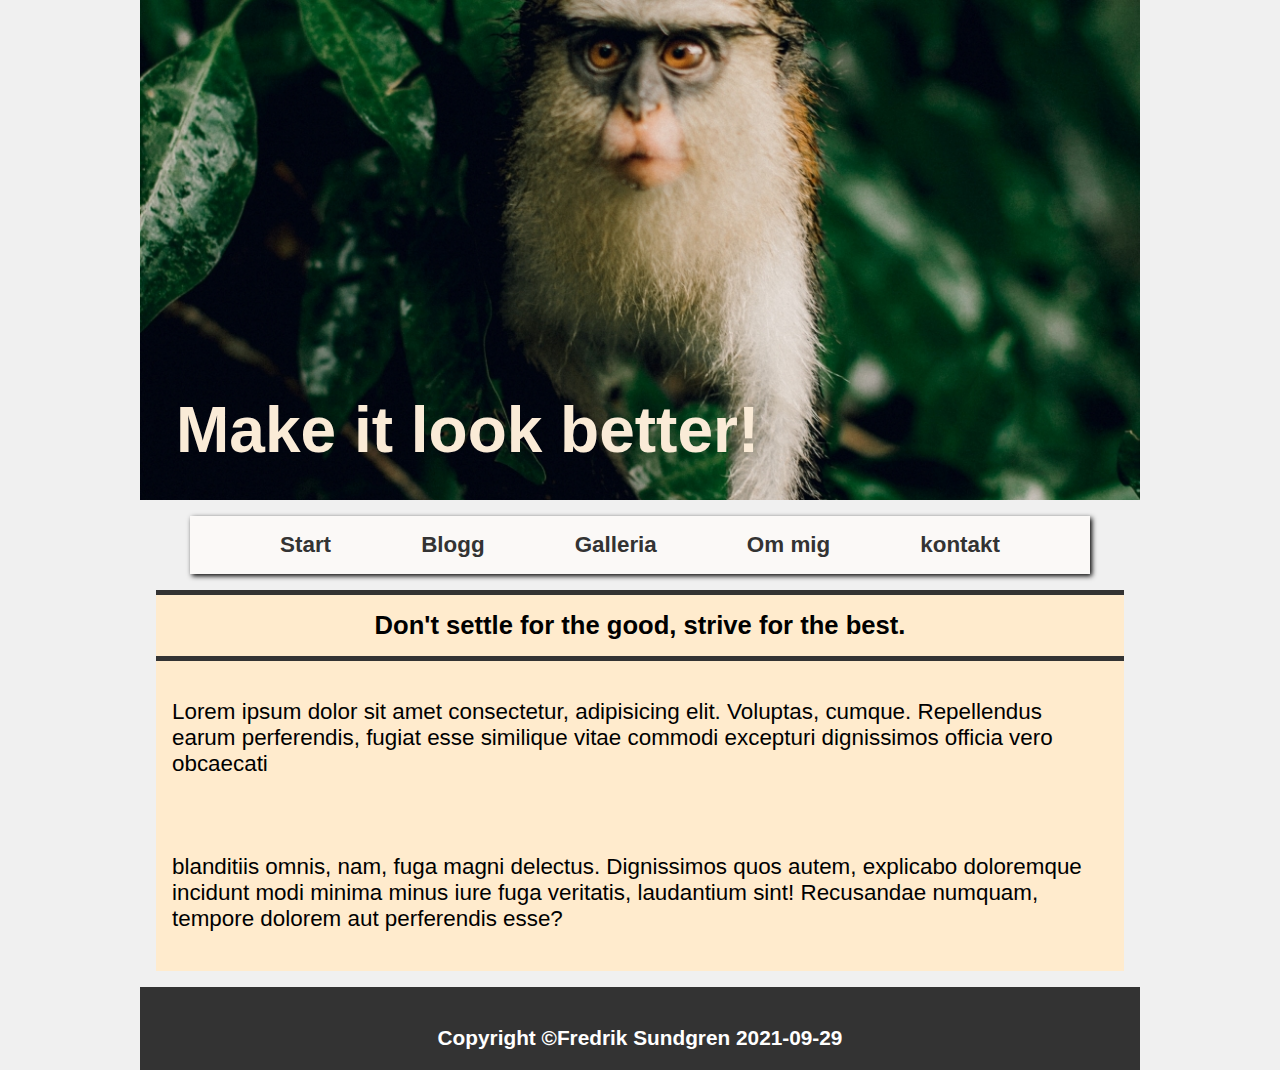
<file: index.html>
<!DOCTYPE html>
<html lang="en">

<head>
    <meta charset="UTF-8">
    <meta http-equiv="X-UA-Compatible" content="IE=edge">
    <meta name="viewport" content="width=device-width, initial-scale=1.0">
    <link rel="stylesheet" href="style.css">
    <title>Document</title>
</head>

<body>
    <div class="container">
        <header>
            <h1 class="banner_text">Make it look better!</h1>

        </header>
        <nav>
            <ul>
                <li class="current"><a href="index.html">Start</a> </li>
                <li><a href="blogg.html">Blogg</a> </li>
                <li><a href="galleria.html">Galleria</a> </li>
                <li><a href="om_mig.html">Om mig</a> </li>
                <li><a href="kontakt.html">kontakt</a> </li>

            </ul>
        </nav>
        <article class="index_text">
            <div class="line"></div>
            <h2>Don't settle for the good, strive for the best.</h2>
            <div class="line"></div>
            <p>Lorem ipsum dolor sit amet consectetur, adipisicing elit. Voluptas, cumque. Repellendus earum perferendis, fugiat esse similique vitae commodi excepturi dignissimos officia vero obcaecati</p>
            <p>blanditiis omnis, nam, fuga magni delectus. Dignissimos quos autem, explicabo doloremque incidunt modi minima minus iure fuga veritatis, laudantium sint! Recusandae numquam, tempore dolorem aut perferendis esse?
            </p>
        </article>

        <footer>
            <p> Copyright &copy;Fredrik Sundgren 2021-09-29</p>
        </footer>
    </div>
</body>

</html>
</file>
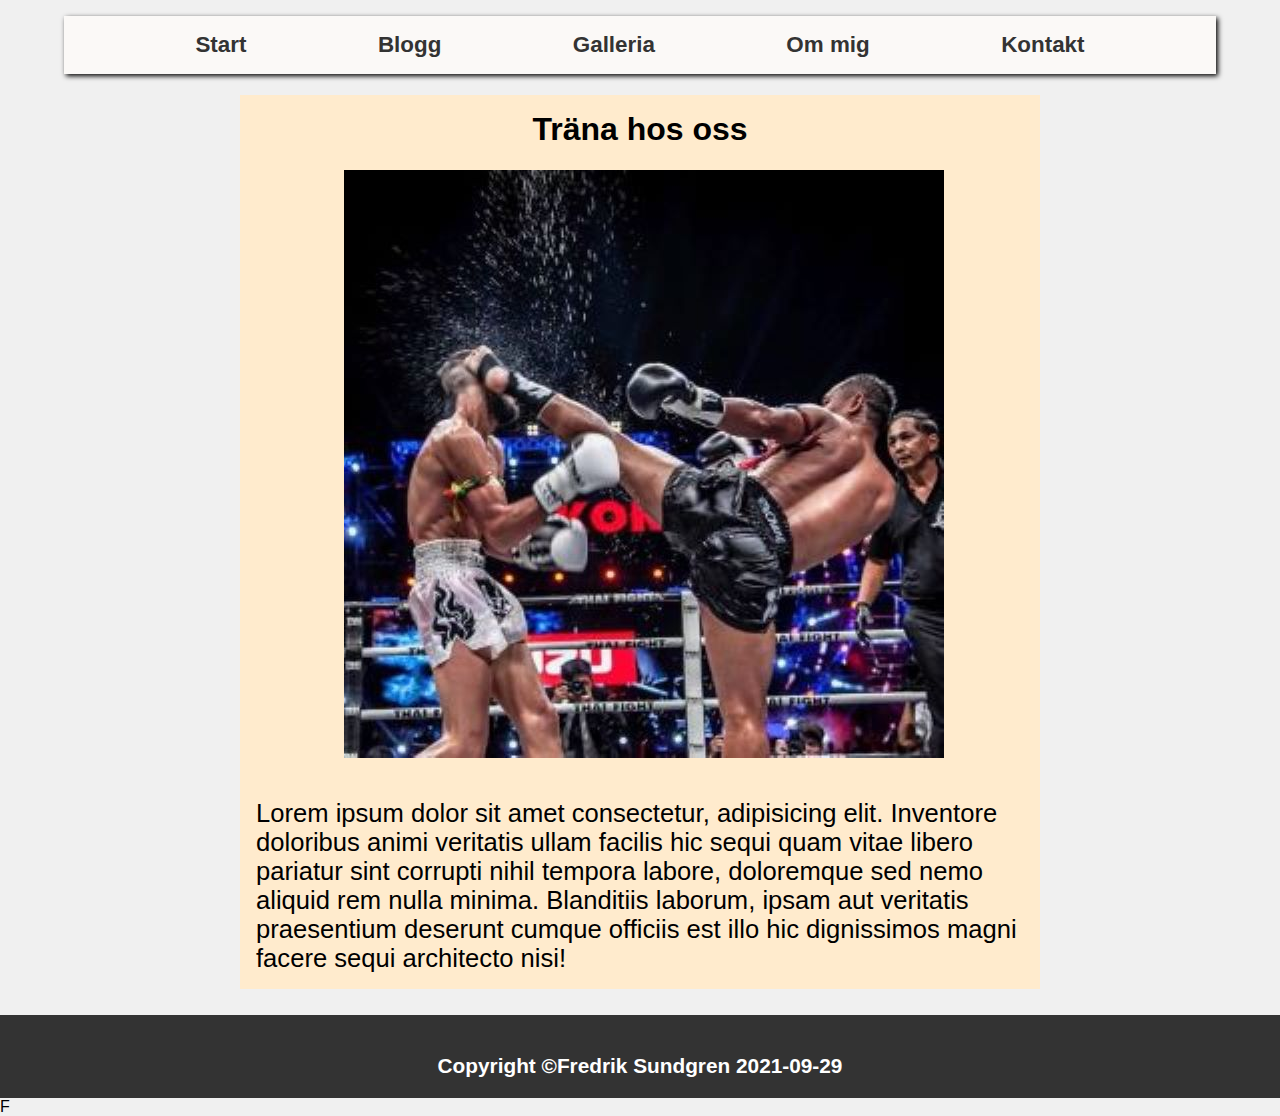
<file: artikel.html>
<!DOCTYPE html>
<html lang="en">

<head>
    <meta charset="UTF-8">
    <meta http-equiv="X-UA-Compatible" content="IE=edge">
    <meta name="viewport" content="width=device-width, initial-scale=1.0">
    <link rel="stylesheet" href="style.css">
    <title>Kampsports Artikel</title>
</head>

<body>
    <header>


    </header>

    <nav>
        <ul>
            <li class="current"><a href="index.html">Start</a> </li>
            <li><a href="blogg.html">Blogg</a> </li>
            <li><a href="galleria.html">Galleria</a> </li>
            <li><a href="om_mig.html">Om mig</a> </li>
            <li><a href="kontakt.html">Kontakt</a> </li>

        </ul>
    </nav>
    <article>
        <div class="artikel_container">
            <h1>Träna hos oss</h1>
            <img class="head_kick" src="images/head_kick_large.jpg" alt="Guy getting kicked in the head" sizes="(max-width:800px) 375px, 600px" srcset="images/head_kick_small.jpg 375w,
           images/head_kick_medium.jpg 600w,
           images/head_kick_large.jpg 800w">

            <p>Lorem ipsum dolor sit amet consectetur, adipisicing elit. Inventore doloribus animi veritatis ullam facilis hic sequi quam vitae libero pariatur sint corrupti nihil tempora labore, doloremque sed nemo aliquid rem nulla minima. Blanditiis laborum,
                ipsam aut veritatis praesentium deserunt cumque officiis est illo hic dignissimos magni facere sequi architecto nisi!</p>

    </article>
    <footer>
        <p> Copyright &copy;Fredrik Sundgren 2021-09-29</p>
    </footer>
    </div>F
</body>

</html>
</file>
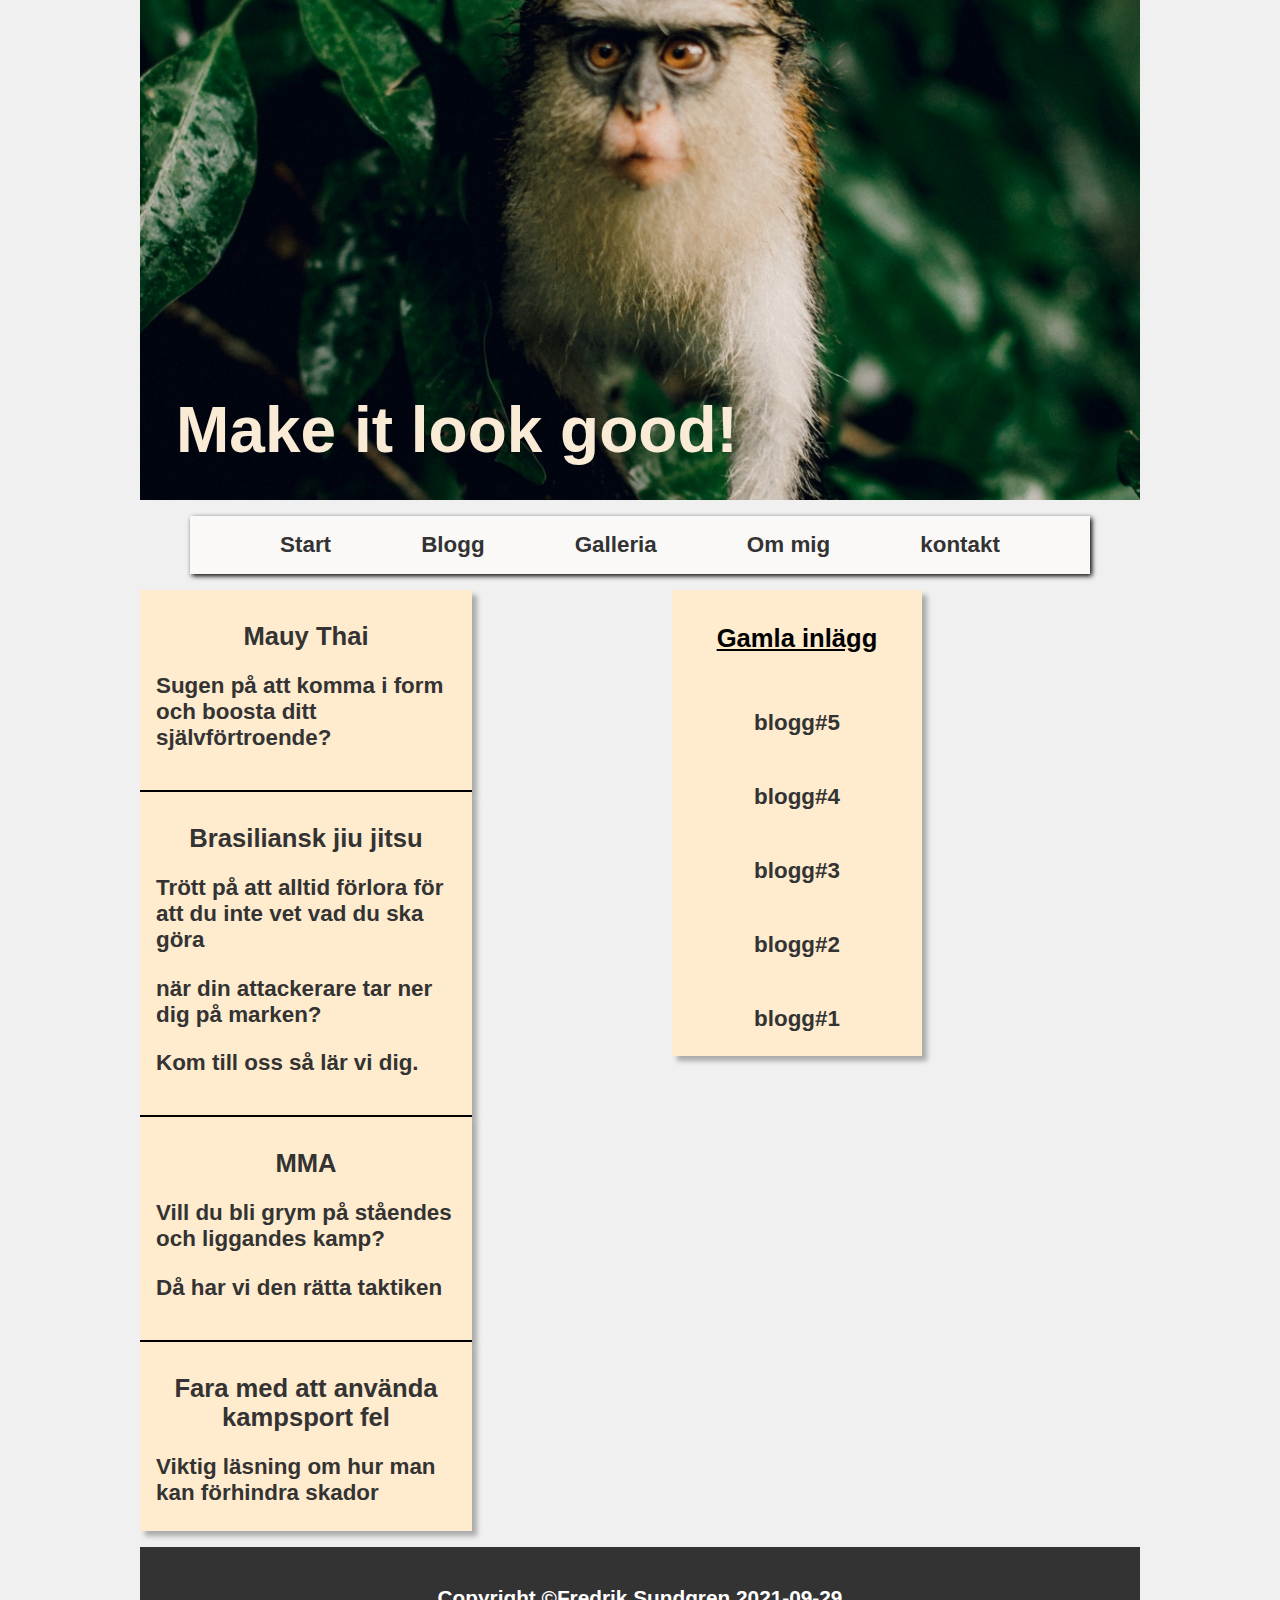
<file: blogg.html>
<!DOCTYPE html>
<html lang="en">

<head>
    <meta charset="UTF-8">
    <meta http-equiv="X-UA-Compatible" content="IE=edge">
    <meta name="viewport" content="width=device-width, initial-scale=1.0">
    <link rel="stylesheet" href="style.css">
    <title>Document</title>
</head>

<body>
    <div class="container">
        <header>
            <h1 class="banner_text">Make it look good!</h1>

        </header>
        <nav>
            <ul>
                <li><a href="index.html">Start</a> </li>
                <li class="current"><a href="blogg.html">Blogg</a> </li>
                <li><a href="galleria.html">Galleria</a> </li>
                <li><a href="om_mig.html">Om mig</a> </li>
                <li><a href="kontakt.html">kontakt</a> </li>

            </ul>
        </nav>
        <div class="blogg_inl">
            <article class="blogg_text_1">
                <a href="artikel.html">
                    <h2>Mauy Thai</h2>
                    <p>Sugen på att komma i form och boosta ditt självförtroende?</p>
                </a>
            </article>
            <article class="blogg_text_2">
                <a href="artikel.html">
                    <h2>Brasiliansk jiu jitsu</h2>
                    <p>Trött på att alltid förlora för att du inte vet vad du ska göra</p>
                    <p>när din attackerare tar ner dig på marken?</p>
                    <p>Kom till oss så lär vi dig.</p>
                </a>
            </article>
            <article class="blogg_text_3">
                <a href="artikel.html">
                    <h2>MMA</h2>
                    <p>Vill du bli grym på ståendes och liggandes kamp?</p>
                    <p>Då har vi den rätta taktiken</p>
                </a>
            </article>
            <article class="blogg_text_4">
                <a href="https://sn.se/sport/overlakaren-niklas-marklund-om-faran-med-kampsport-man-ska-inte-puckla-pa-varandra-i-huvudet" target="_blank">
                    <h2>Fara med att använda kampsport fel</h2>
                    <p>Viktig läsning om hur man kan förhindra skador</p>
                </a>
            </article>
            <aside>
                <div class="sidebar">
                    <h3>Gamla inlägg</h3>
                    <a href="artikel.html">blogg#5</a>
                    <a href="artikel.html">blogg#4</a>
                    <a href="artikel.html">blogg#3</a>
                    <a href="artikel.html">blogg#2</a>
                    <a href="artikel.html">blogg#1</a>
                </div>
            </aside>
        </div>
        <footer>
            <p> Copyright &copy;Fredrik Sundgren 2021-09-29</p>
        </footer>
    </div>

</body>

</html>
</file>
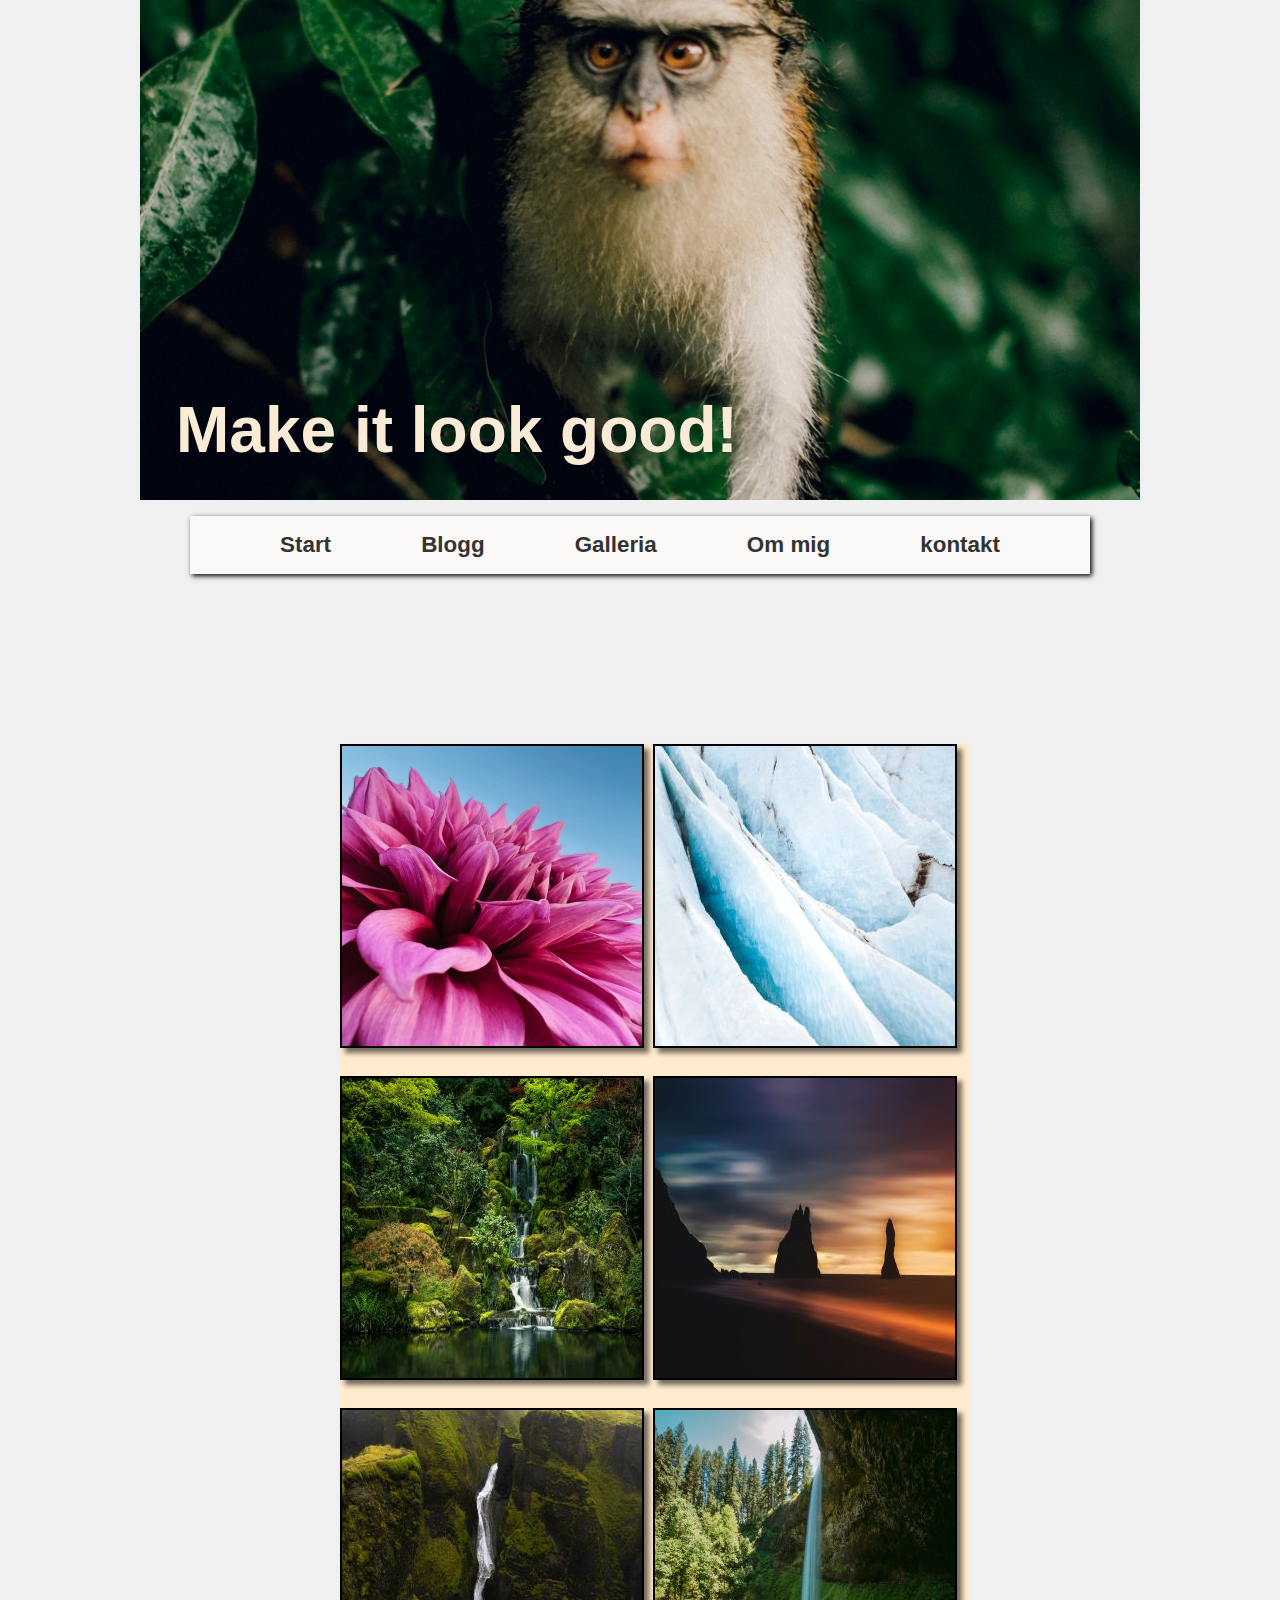
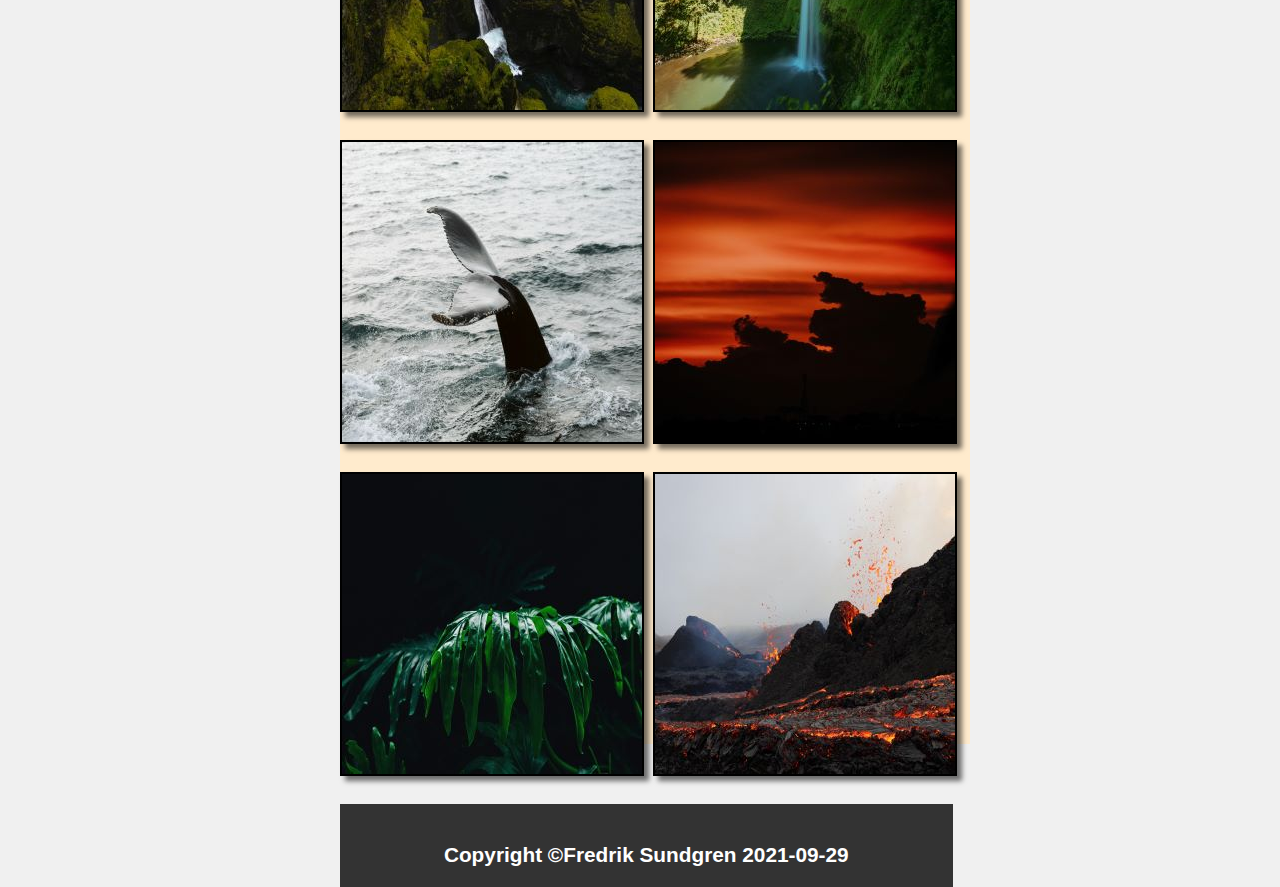
<file: galleria.html>
<!DOCTYPE html>
<html lang="en">

<head>
    <meta charset="UTF-8">
    <meta http-equiv="X-UA-Compatible" content="IE=edge">
    <meta name="viewport" content="width=device-width, initial-scale=1.0">
    <link rel="stylesheet" href="style.css">
    <title>Document</title>
</head>

<body>
    <div class="container">
        <header>
            <h1 class="banner_text">Make it look good!</h1>

        </header>
        <nav>
            <ul>
                <li><a href="index.html">Start</a> </li>
                <li><a href="blogg.html">Blogg</a> </li>
                <li class="current"><a href="galleria.html">Galleria</a> </li>
                <li><a href="om_mig.html">Om mig</a> </li>
                <li><a href="kontakt.html">kontakt</a> </li>

            </ul>
        </nav>

        <article class="gall">
            <div class="galleria">
                <img class="gall_1" src="images/gall_pic_1.jpg" alt="">
                <img class="gall_2" src="images/gall_pic_2.jpg" alt="">
                <img class="gall_3" src="images/gall_pic_3.jpg" alt="">
                <img class="gall_4" src="images/gall_pic_4.jpg" alt="">
                <img class="gall_5" src="images/gall_pic_5.jpg" alt="">
                <img class="gall_6" src="images/gall_pic_6.jpg" alt="">
                <img class="gall_7" src="images/gall_pic_7.jpg" alt="">
                <img class="gall_8" src="images/gall_pic_8.jpg" alt="">
                <img class="gall_9" src="images/gall_pic_9.jpg" alt="">
                <img class="gall_10" src="images/gall_pic_10.jpg" alt="">
                <footer class="gall_footer">
                    <p> Copyright &copy;Fredrik Sundgren 2021-09-29</p>
                </footer>
            </div>

        </article>

    </div>


</body>

</html>
</file>
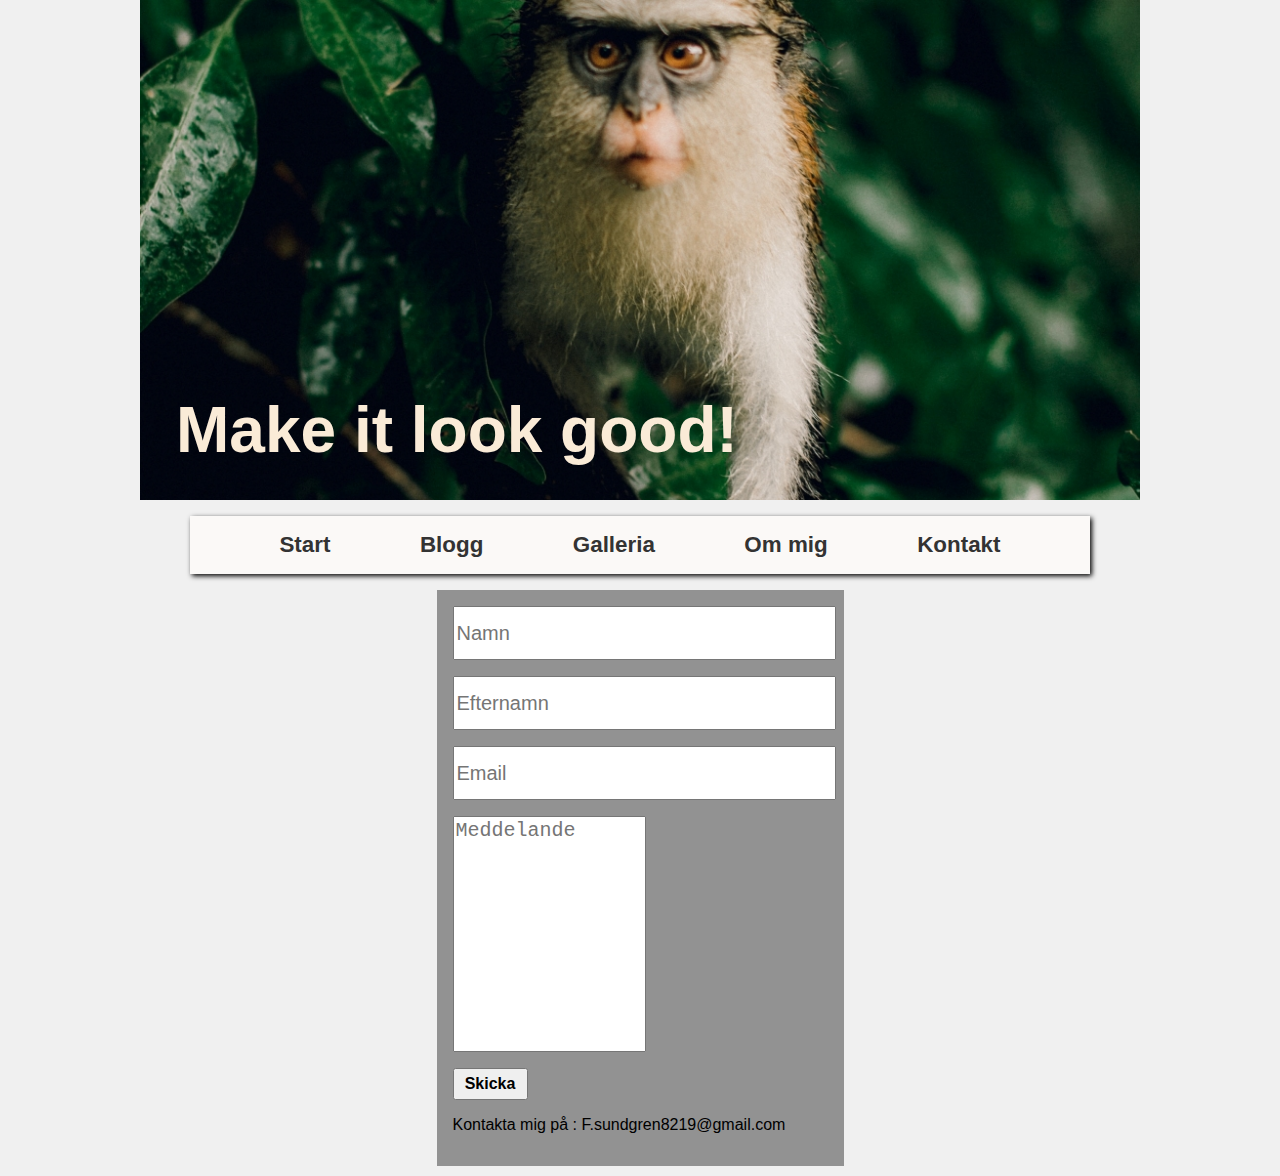
<file: kontakt.html>
<!DOCTYPE html>
<html lang="en">
<head>
    <meta charset="UTF-8">
    <meta http-equiv="X-UA-Compatible" content="IE=edge">
    <meta name="viewport" content="width=device-width, initial-scale=1.0">
    <link rel="stylesheet" href="style.css">
    <title>Document</title>
</head>
<body>
    <div class="container">
        <header>
            <h1 class="banner_text">Make it look good!</h1>

        </header>
        <nav>
            <ul>
                <li><a href="index.html">Start</a> </li>
                <li><a href="blogg.html">Blogg</a> </li>
                <li><a href="galleria.html">Galleria</a> </li>
                <li><a href="om_mig.html">Om mig</a> </li>
                <li class="current"><a href="kontakt.html">Kontakt</a> </li>

            </ul>
        </nav>
        <article>

            <form>
                <div class="kontakt-container">
                    <input class="fnamn" type="text" name="förnamn" id="fnamn" placeholder="Namn" required>
                    <input class="efterN" type="text" name="efternamn" id="enamn" placeholder="Efternamn" required>
                    <input class="email" type="email" name="email" id="email" placeholder="Email" required>
                    <textarea class="message" name="" id="" cols="50" rows="10" placeholder="Meddelande"></textarea>
                    <button type="submit">Skicka</button>
                   <p>Kontakta mig på : F.sundgren8219@gmail.com</p> 
                </div>
            </form>
    
        </article>
</body>
</html>
</file>
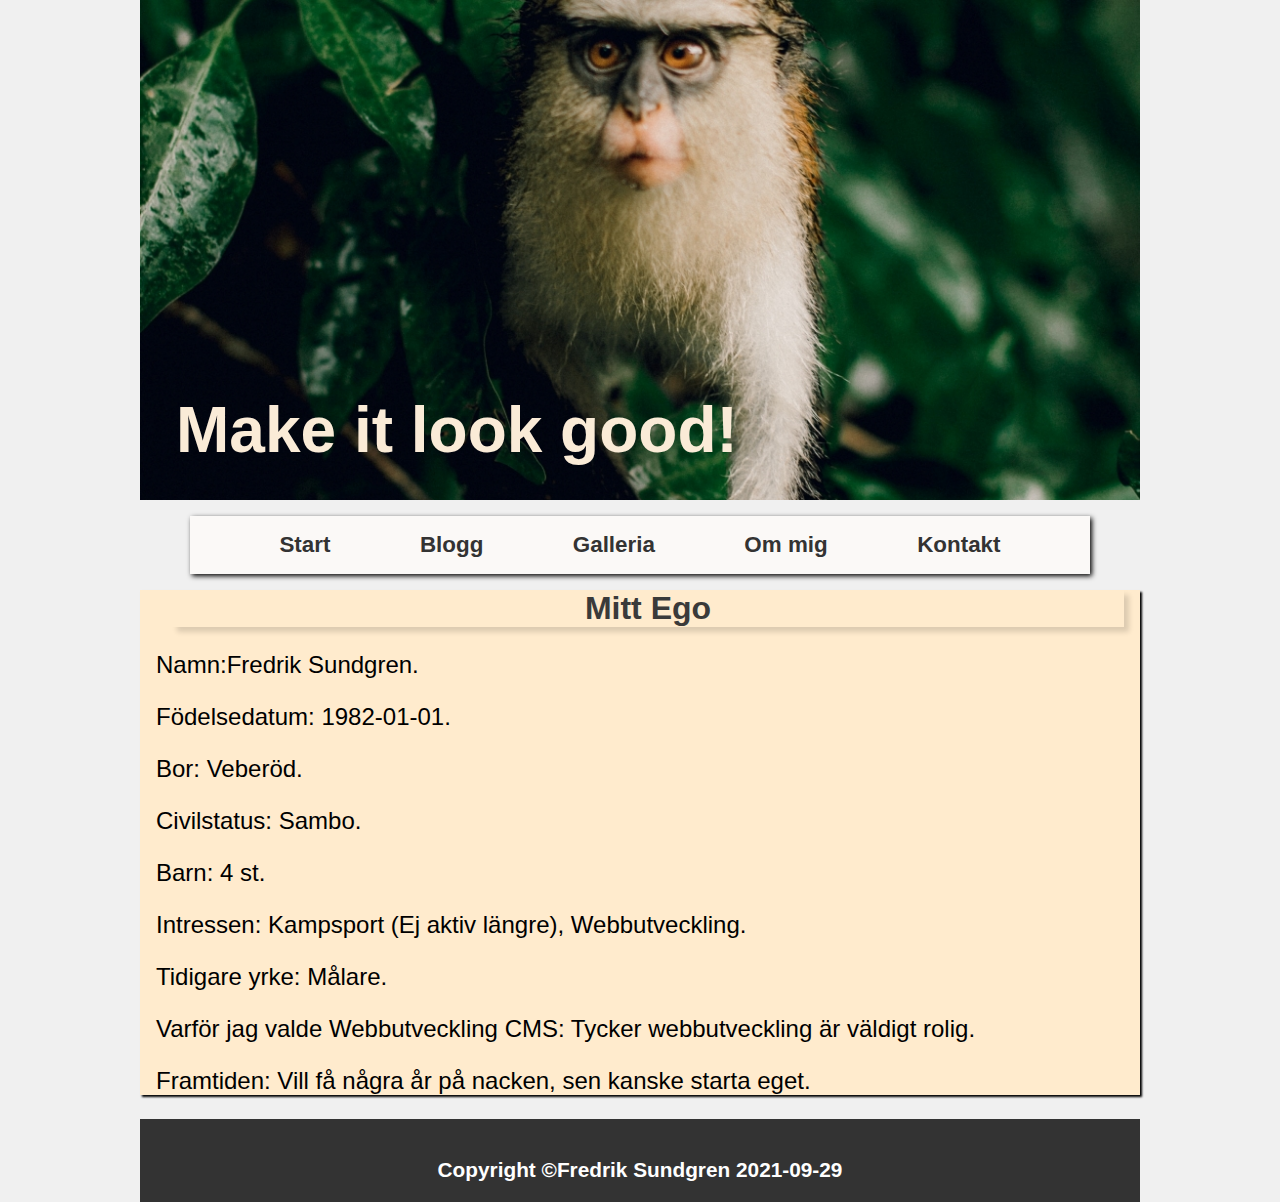
<file: om_mig.html>
<!DOCTYPE html>
<html lang="en">
<head>
    <meta charset="UTF-8">
    <meta http-equiv="X-UA-Compatible" content="IE=edge">
    <meta name="viewport" content="width=device-width, initial-scale=1.0">
    <link rel="stylesheet" href="style.css">
    <title>Document</title>
</head>
<body>
    <div class="container">
        <header>
            <h1 class="banner_text">Make it look good!</h1>

        </header>
        <nav>
            <ul>
                <li><a href="index.html">Start</a> </li>
                <li><a href="blogg.html">Blogg</a> </li>
                <li><a href="galleria.html">Galleria</a> </li>
                <li class="current"><a href="om_mig.html">Om mig</a> </li>
                <li><a href="kontakt.html">Kontakt</a> </li>

            </ul>
        </nav>
        <article>
            <div class="ego">
                <h2 class="ego-1">Mitt Ego</h2>
                <div class="jag-info">
                    <p>Namn:Fredrik Sundgren.</p>
                    <p>Födelsedatum: 1982-01-01.</p>
                    <p>Bor: Veberöd.</p>
                    <p>Civilstatus: Sambo.</p>
                    <p>Barn: 4 st.</p>
                    <p>Intressen: Kampsport (Ej aktiv längre), Webbutveckling.</p>
                    <p>Tidigare yrke: Målare.</p>
                    <p>Varför jag valde Webbutveckling CMS: Tycker webbutveckling är väldigt rolig.</p>
                    <p>Framtiden: Vill få några år på nacken, sen kanske starta eget.</p>

                </div>
            </div>
        </article>
   
     <footer>
        <p> Copyright &copy;Fredrik Sundgren 2021-09-29</p>
     </footer>
</div>
</body>
</html>
</file>
<file: style.css>
body {
    padding: 0;
    margin: 0;
    background-color: rgb(240, 240, 240);
    font-family: Arial, Helvetica, sans-serif;
    max-height: 1120px;
}

.container {
    height: 500px;
    max-width: 375px;
    margin: 0 auto;
}

header {
    position: relative;
    background-image: url(images/banner_small.jpg);
    height: 50%;
    background-size: cover;
    background-position: center;
    background-repeat: no-repeat;
}

.banner_text {
    position: absolute;
    left: 0%;
    top: 10%;
    text-align: center;
    font-size: 3rem;
    color: antiquewhite;
    display: inline-block;
}

nav {
    background-color: rgb(251, 249, 247);
    width: 90%;
    margin: 0 auto;
    box-shadow: 2px 2px 5px black;
}

ul {
    display: flex;
    flex-direction: column;
    justify-content: space-evenly;
    padding: 0;
    margin-left: 1rem;
}

li {
    list-style: none;
    padding: 1rem;
}

li:hover {
    background-color: rgb(221, 221, 221);
}

a {
    text-decoration: none;
    font-size: 1.4rem;
    font-weight: 600;
    display: inline;
    color: #333;
}

a:hover {
    text-decoration: underline;
    cursor: pointer;
}

h2 {
    font-size: 1.6rem;
    text-align: center;
    margin: 1rem;
}

.line {
    height: 5px;
    background-color: #333;
}

.index_text {
    display: flex;
    flex-direction: column;
    margin: 1rem;
    font-size: 1.4rem;
    background-color: blanchedalmond;
}

.index_text p {
    padding: 1rem;
}

.blogg_text_1 {
    display: flex;
    background-color: blanchedalmond;
    justify-content: center;
    padding: 1rem;
    margin-bottom: 1rem;
    box-shadow: 5px 5px 5px rgba(0, 0, 0, 0.295);
}

.blogg_text_2 {
    display: flex;
    background-color: blanchedalmond;
    justify-content: center;
    padding: 1rem;
    margin-bottom: 1rem;
    box-shadow: 5px 5px 5px rgba(0, 0, 0, 0.295);
}

.blogg_text_3 {
    display: flex;
    background-color: blanchedalmond;
    justify-content: center;
    padding: 1rem;
    margin-bottom: 1rem;
    box-shadow: 5px 5px 5px rgba(0, 0, 0, 0.295);
}

.blogg_text_4 {
    display: flex;
    background-color: red;
    background-color: blanchedalmond;
    justify-content: center;
    padding: 1rem;
    margin-bottom: 1rem;
    box-shadow: 5px 5px 5px rgba(0, 0, 0, 0.295);
}

.sidebar {
    display: flex;
    flex-direction: column;
    margin: 1rem;
    text-align: center;
    background-color: blanchedalmond;
    box-shadow: 5px 5px 5px rgba(0, 0, 0, 0.295);
    margin: 0 auto;
}

.sidebar a {
    padding: .5rem;
    margin: 1rem;
}

.sidebar h3 {
    padding: .5rem;
    font-size: 1.6rem;
    text-align: center;
    text-decoration: underline;
}

.galleria {
    background-color: blanchedalmond;
    display: grid;
    grid-template-columns: 300px;
    grid-template-rows: 300px;
    gap: 2%;
    margin: 17%;
}

.gall_1 {
    grid-column: 1;
    border: 2px solid black;
    box-shadow: 5px 5px 5px rgba(0, 0, 0, 0.548);
}

.gall_2 {
    grid-row: 2;
    border: 2px solid black;
    box-shadow: 5px 5px 5px rgba(0, 0, 0, 0.548);
}

.gall_3 {
    grid-row: 3;
    border: 2px solid black;
    box-shadow: 5px 5px 5px rgba(0, 0, 0, 0.548);
}

.gall_4 {
    grid-row: 4;
    border: 2px solid black;
    box-shadow: 5px 5px 5px rgba(0, 0, 0, 0.548);
}

.gall_5 {
    grid-row: 5;
    border: 2px solid black;
    box-shadow: 5px 5px 5px rgba(0, 0, 0, 0.548);
}

.gall_6 {
    grid-row: 6;
    border: 2px solid black;
    box-shadow: 5px 5px 5px rgba(0, 0, 0, 0.548);
}

.gall_7 {
    grid-row: 7;
    border: 2px solid black;
    box-shadow: 5px 5px 5px rgba(0, 0, 0, 0.548);
}

.gall_8 {
    grid-row: 8;
    border: 2px solid black;
    box-shadow: 5px 5px 5px rgba(0, 0, 0, 0.548);
}

.gall_9 {
    grid-row: 9;
    border: 2px solid black;
    box-shadow: 5px 5px 5px rgba(0, 0, 0, 0.548);
}

.gall_10 {
    grid-row: 10;
    border: 2px solid black;
    box-shadow: 5px 5px 5px rgba(0, 0, 0, 0.548);
}

.ego {
    background-color: blanchedalmond;
    box-shadow: 5px 5px 5px rgba(0, 0, 0, 0.137);
    padding-left: 1rem;
    font-size: 1.5rem;
    box-shadow: 2px 2px 2px black;
}

.ego-1 {
    text-align: center;
    font-size: 2rem;
    color: rgb(58, 58, 58);
    box-shadow: 5px 5px 5px rgba(0, 0, 0, 0.137);
}

footer {
    display: flex;
    background-color: #333;
    color: white;
    height: 4rem;
    text-align: center;
    padding-top: 1.2rem;
    font-weight: 700;
    width: 100%;
    align-items: center;
    justify-content: center;
}

.kontakt-container {
    display: flex;
    flex-direction: column;
    padding: 1rem;
    width: 375;
    background-color: rgb(146, 146, 146);
    margin: 0 auto;
}

.fnamn {
    height: 3rem;
    margin-bottom: 1rem;
    width: 100%;
    font-size: 20px;
}

.efterN {
    height: 3rem;
    margin-bottom: 1rem;
    width: 100%;
    font-size: 20px;
}

.email {
    height: 3rem;
    margin-bottom: 1rem;
    width: 100%;
    font-size: 20px;
}

.message {
    resize: none;
    width: 100%;
    font-size: 20px;
}

button {
    width: 20%;
    margin-top: 1rem;
    height: 2rem;
    font-size: 1rem;
    font-weight: 700;
}

.artikel_container {
    background-color: blanchedalmond;
    margin: 0 auto;
}

.artikel_container {
    max-width: 375px;
}

.artikel_container p {
    font-size: 1.6rem;
    padding: 1rem;
}

.artikel_container h1 {
    text-align: center;
    padding-top: 1rem;
    font-size: 2rem;
}

img.head_kick {
    display: flex;
    justify-content: center;
}

footer p {
    font-size: 1.3rem;
}

@media(min-width:450px) {
    .container {
        height: 500px;
        max-width: 450px;
    }
    .blogg_inl {
        max-width: 450px;
    }
    header {
        background-image: url(images/banner_medium.jpg);
        height: 50%;
        background-size: cover;
        background-position: center;
    }
    .banner_text {
        position: absolute;
        left: 10%;
        top: 15%;
        text-align: center;
        font-size: 2.5rem;
        display: inline-block;
    }
}

@media(min-width:640px) {
    .container {
        height: 500px;
        max-width: 640px;
    }
    .blogg_inl {
        max-width: 450px;
    }
    header {
        background-image: url(images/banner_medium.jpg);
        height: 100%;
        background-size: cover;
    }
    .banner_text {
        position: absolute;
        left: 0%;
        top: 0%;
        text-align: center;
        font-size: 3rem;
        display: inline-block;
        padding-left: 1rem;
    }
    ul {
        display: flex;
        flex-direction: row;
        justify-content: space-evenly;
        padding: 0;
        margin-left: 1rem;
    }
    .kontakt-container {
        display: flex;
        flex-direction: column;
        padding: 1rem;
        width: 375px;
        margin: 0 auto;
    }
    .fnamn {
        height: 3rem;
        margin-bottom: 1rem;
        width: 100%;
        font-size: 20px;
    }
    .efterN {
        height: 3rem;
        margin-bottom: 1rem;
        width: 100%;
        font-size: 20px;
    }
    .email {
        height: 3rem;
        margin-bottom: 1rem;
        width: 100%;
        font-size: 20px;
    }
    .message {
        resize: none;
        width: 100%;
        font-size: 20px;
    }
    button {
        width: 20%;
        margin-top: 1rem;
        height: 2rem;
        font-size: 1rem;
        font-weight: 700;
    }
    .sidebar {
        display: flex;
        flex-direction: column;
        margin: 1rem;
        max-width: 300px;
        text-align: center;
        background-color: blanchedalmond;
        box-shadow: 5px 5px 5px rgba(0, 0, 0, 0.295);
    }
    .sidebar a {
        padding: .5rem;
        margin: 1rem;
    }
    .sidebar h3 {
        padding: .5rem;
        font-size: 1.6rem;
        text-align: center;
        text-decoration: underline;
    }
    .artikel_container {
        max-width: 450px;
    }
}

@media(min-width:600px) {
    .container {
        height: 500px;
        max-width: 600px;
    }
    .blogg_inl {
        max-width: 600px;
    }
    header {
        background-image: url(images/banner_large.jpg);
        height: 100%;
        background-size: cover;
    }
    .banner_text {
        position: absolute;
        left: 0%;
        top: 0%;
        text-align: center;
        font-size: 3rem;
        display: inline-block;
        padding-left: 1rem;
    }
    ul {
        display: flex;
        flex-direction: row;
        justify-content: space-evenly;
        padding: 0;
        margin-left: 1rem;
    }
    .galleria {
        margin-left: 25%;
    }
    .kontakt-container {
        display: flex;
        flex-direction: column;
        padding: 1rem;
        width: 375px;
        margin: 0 auto;
    }
    .fnamn {
        height: 3rem;
        margin-bottom: 1rem;
        width: 100%;
        font-size: 20px;
    }
    .efterN {
        height: 3rem;
        margin-bottom: 1rem;
        width: 100%;
        font-size: 20px;
    }
    .email {
        height: 3rem;
        margin-bottom: 1rem;
        width: 100%;
        font-size: 20px;
    }
    .message {
        resize: none;
        width: 100%;
        font-size: 20px;
    }
    button {
        width: 20%;
        margin-top: 1rem;
        height: 2rem;
        font-size: 1rem;
        font-weight: 700;
    }
    .blogg_inl {
        display: grid;
        grid-template-columns: 332px 210px 45px;
        grid-template-rows: 202px 325px 225px 205px;
        grid-auto-flow: 2px;
    }
    .blogg_text_1 {
        grid-column: 1;
        margin: 0px;
        max-width: 300px;
        border-bottom: 2px solid black;
    }
    .blogg_text_2 {
        max-width: 300px;
        margin: 0px;
        border-bottom: 2px solid black;
        grid-column: 1 / 2;
        grid-row: 2;
    }
    .blogg_text_3 {
        max-width: 300px;
        margin: 0px;
        border-bottom: 2px solid black;
        grid-column: 1 / 2;
        grid-row: 3;
    }
    .blogg_text_4 {
        grid-column: 1 / 2;
        grid-row: 4;
        max-width: 300px;
        margin: 0px;
    }
    .sidebar {
        margin-left: 1rem;
        text-align: center;
        background-color: blanchedalmond;
        box-shadow: 5px 5px 5px rgba(0, 0, 0, 0.295);
    }
    .sidebar a {
        padding: .5rem;
        margin-left: 1rem;
    }
    .sidebar h3 {
        padding: .5rem;
        font-size: 1.6rem;
        text-align: center;
        text-decoration: underline;
    }
    .artikel_container {
        max-width: 640px;
    }
    img.head_kick {
        margin-left: 20%;
    }
}

@media(min-width:800px) {
    .container {
        height: 500px;
        max-width: 800px;
    }
    .blogg_inl {
        max-width: 800px;
    }
    header {
        background-image: url(images/banner_large.jpg);
        height: 100%;
        background-size: cover;
    }
    .banner_text {
        position: absolute;
        left: 0%;
        top: 0%;
        text-align: center;
        font-size: 3rem;
        display: inline-block;
        padding-left: 1rem;
    }
    ul {
        display: flex;
        flex-direction: row;
        justify-content: space-evenly;
        padding: 0;
        margin: 1rem;
    }
    .galleria {
        display: grid;
        grid-template-columns: repeat(2, 300px);
        grid-template-rows: repeat(5, 300px) 100px;
        margin-left: 12%;
    }
    .gall_1 {
        grid-column: 1 / 2;
    }
    .gall_2 {
        grid-row: 1;
        grid-column: 2 / 3;
    }
    .gall_3 {
        grid-column: 1 / 2;
        grid-row: 2;
    }
    .gall_4 {
        grid-column: 2 / 3;
        grid-row: 2;
    }
    .gall_5 {
        grid-column: 1 / 2;
        grid-row: 3;
    }
    .gall_6 {
        grid-column: 2 / 3;
        grid-row: 3;
    }
    .gall_7 {
        grid-column: 1 / 2;
        grid-row: 4;
    }
    .gall_8 {
        grid-column: 2 / 3;
        grid-row: 4;
    }
    .gall_9 {
        grid-column: 1 / 2;
        grid-row: 5;
    }
    .gall_10 {
        grid-column: 2 / 3;
        grid-row: 5;
    }
    .gall_footer {
        grid-column: 1 / 3;
        grid-row: 6;
    }
    .blogg_inl {
        display: grid;
        grid-template-columns: 332px 200px 250px;
        grid-template-rows: 202px 325px 225px 205px;
    }
    .blogg_text_1 {
        grid-column: 1;
        margin: 0px;
    }
    .blogg_text_2 {
        margin: 0px;
        grid-column: 1 / 2;
        grid-row: 2;
    }
    .blogg_text_3 {
        margin: 0px;
        grid-column: 1 / 2;
        grid-row: 3;
    }
    .blogg_text_4 {
        grid-column: 1 / 2;
        grid-row: 4;
        margin-bottom: 1rem;
    }
    aside {
        grid-column: 3 / 4;
        margin: 0;
    }
    .sidebar {
        margin: 0;
        text-align: center;
        background-color: blanchedalmond;
        box-shadow: 5px 5px 5px rgba(0, 0, 0, 0.295);
    }
    .sidebar a {
        padding: .5rem;
        margin-left: 1rem;
    }
    .sidebar h3 {
        padding: .5rem;
        font-size: 1.6rem;
        text-align: center;
        text-decoration: underline;
    }
    .kontakt-container {
        display: flex;
        flex-direction: column;
        padding: 1rem;
        width: 375px;
        margin: 0 auto;
    }
    .fnamn {
        height: 3rem;
        margin-bottom: 1rem;
        width: 100%;
        font-size: 20px;
    }
    .efterN {
        height: 3rem;
        margin-bottom: 1rem;
        width: 100%;
        font-size: 20px;
    }
    .email {
        height: 3rem;
        margin-bottom: 1rem;
        width: 100%;
        font-size: 20px;
    }
    .message {
        resize: none;
        width: 100%;
        font-size: 20px;
    }
    button {
        width: 20%;
        margin-top: 1rem;
        height: 2rem;
        font-size: 1rem;
        font-weight: 700;
    }
    .artikel_container {
        max-width: 800px;
    }
    img.head_kick {
        margin-left: 25%;
    }
}

@media(min-width:1024px) {
    .container {
        height: 500px;
        max-width: 1000px;
        margin: 0 auto;
    }
    .banner_text {
        position: absolute;
        left: 2%;
        top: 33%;
        text-align: center;
        font-size: 4rem;
        display: inline-block;
        padding-left: 1rem;
    }
    ul {
        display: flex;
        flex-direction: row;
        justify-content: space-evenly;
        padding: 0;
        margin-left: 1rem;
    }
    footer {
        display: flex;
        background-color: #333;
        color: white;
        height: 4rem;
        text-align: center;
        padding-top: 1.2rem;
        font-weight: 700;
        width: 100%;
        align-items: center;
        justify-content: center;
    }
    footer p {
        font-size: 1.3rem;
    }
    .galleria {
        display: grid;
        grid-template-columns: repeat(2, 300px);
        grid-template-rows: repeat(5, 300px) 100px;
        margin-left: 20%;
    }
    .gall_1 {
        grid-column: 1 / 2;
    }
    .gall_2 {
        grid-row: 1;
        grid-column: 2 / 3;
    }
    .gall_3 {
        grid-column: 1 / 2;
        grid-row: 2;
    }
    .gall_4 {
        grid-column: 2 / 3;
        grid-row: 2;
    }
    .gall_5 {
        grid-column: 1 / 2;
        grid-row: 3;
    }
    .gall_6 {
        grid-column: 2 / 3;
        grid-row: 3;
    }
    .gall_7 {
        grid-column: 1 / 2;
        grid-row: 4;
    }
    .gall_8 {
        grid-column: 2 / 3;
        grid-row: 4;
    }
    .gall_9 {
        grid-column: 1 / 2;
        grid-row: 5;
    }
    .gall_10 {
        grid-column: 2 / 3;
        grid-row: 5;
    }
    .gall_footer {
        grid-column: 1 / 3;
        grid-row: 6;
    }
    .kontakt-container {
        display: flex;
        flex-direction: column;
        padding: 1rem;
        width: 375px;
        margin: 0 auto;
    }
    .fnamn {
        height: 3rem;
        margin-bottom: 1rem;
        width: 100%;
        font-size: 20px;
    }
    .efterN {
        height: 3rem;
        margin-bottom: 1rem;
        width: 100%;
        font-size: 20px;
    }
    .email {
        height: 3rem;
        margin-bottom: 1rem;
        width: 100%;
        font-size: 20px;
    }
    .message {
        resize: none;
        width: 100%;
        font-size: 20px;
    }
    button {
        width: 20%;
        margin-top: 1rem;
        height: 2rem;
        font-size: 1rem;
        font-weight: 700;
    }
    .artikel_container {
        max-width: 800px;
    }
    img.head_kick {
        margin-left: 13%;
    }
}

@media(min-width:1280px) {
    .container {
        height: 500px;
        max-width: 1000px;
        margin: 0 auto;
    }
    .banner_text {
        position: absolute;
        left: 2%;
        top: 70%;
        text-align: center;
        font-size: 4rem;
        display: inline-block;
        padding-left: 1rem;
    }
    ul {
        display: flex;
        flex-direction: row;
        justify-content: space-evenly;
        padding: 0;
        margin-left: 1rem;
    }
    footer {
        display: flex;
        background-color: #333;
        color: white;
        height: 4rem;
        text-align: center;
        padding-top: 1.2rem;
        font-weight: 700;
        width: 100%;
        align-items: center;
        justify-content: center;
    }
    footer p {
        font-size: 1.3rem;
    }
    .galleria {
        display: grid;
        grid-template-columns: repeat(2, 300px);
        grid-template-rows: repeat(5, 300px) 100px;
        margin-left: 20%;
    }
    .gall_1 {
        grid-column: 1 / 2;
    }
    .gall_2 {
        grid-row: 1;
        grid-column: 2 / 3;
    }
    .gall_3 {
        grid-column: 1 / 2;
        grid-row: 2;
    }
    .gall_4 {
        grid-column: 2 / 3;
        grid-row: 2;
    }
    .gall_5 {
        grid-column: 1 / 2;
        grid-row: 3;
    }
    .gall_6 {
        grid-column: 2 / 3;
        grid-row: 3;
    }
    .gall_7 {
        grid-column: 1 / 2;
        grid-row: 4;
    }
    .gall_8 {
        grid-column: 2 / 3;
        grid-row: 4;
    }
    .gall_9 {
        grid-column: 1 / 2;
        grid-row: 5;
    }
    .gall_10 {
        grid-column: 2 / 3;
        grid-row: 5;
    }
    .gall_footer {
        grid-column: 1 / 3;
        grid-row: 6;
    }
    .kontakt-container {
        display: flex;
        flex-direction: column;
        padding: 1rem;
        width: 375px;
        margin: 0 auto;
    }
    .fnamn {
        height: 3rem;
        margin-bottom: 1rem;
        width: 100%;
        font-size: 20px;
    }
    .efterN {
        height: 3rem;
        margin-bottom: 1rem;
        width: 100%;
        font-size: 20px;
    }
    .email {
        height: 3rem;
        margin-bottom: 1rem;
        width: 100%;
        font-size: 20px;
    }
    .message {
        resize: none;
        width: 50%;
        font-size: 20px;
    }
    button {
        width: 20%;
        margin-top: 1rem;
        height: 2rem;
        font-size: 1rem;
        font-weight: 700;
    }
    .artikel_container {
        max-width: 800px;
    }
    img.head_kick {
        margin-left: 13%;
    }
}
</file>
